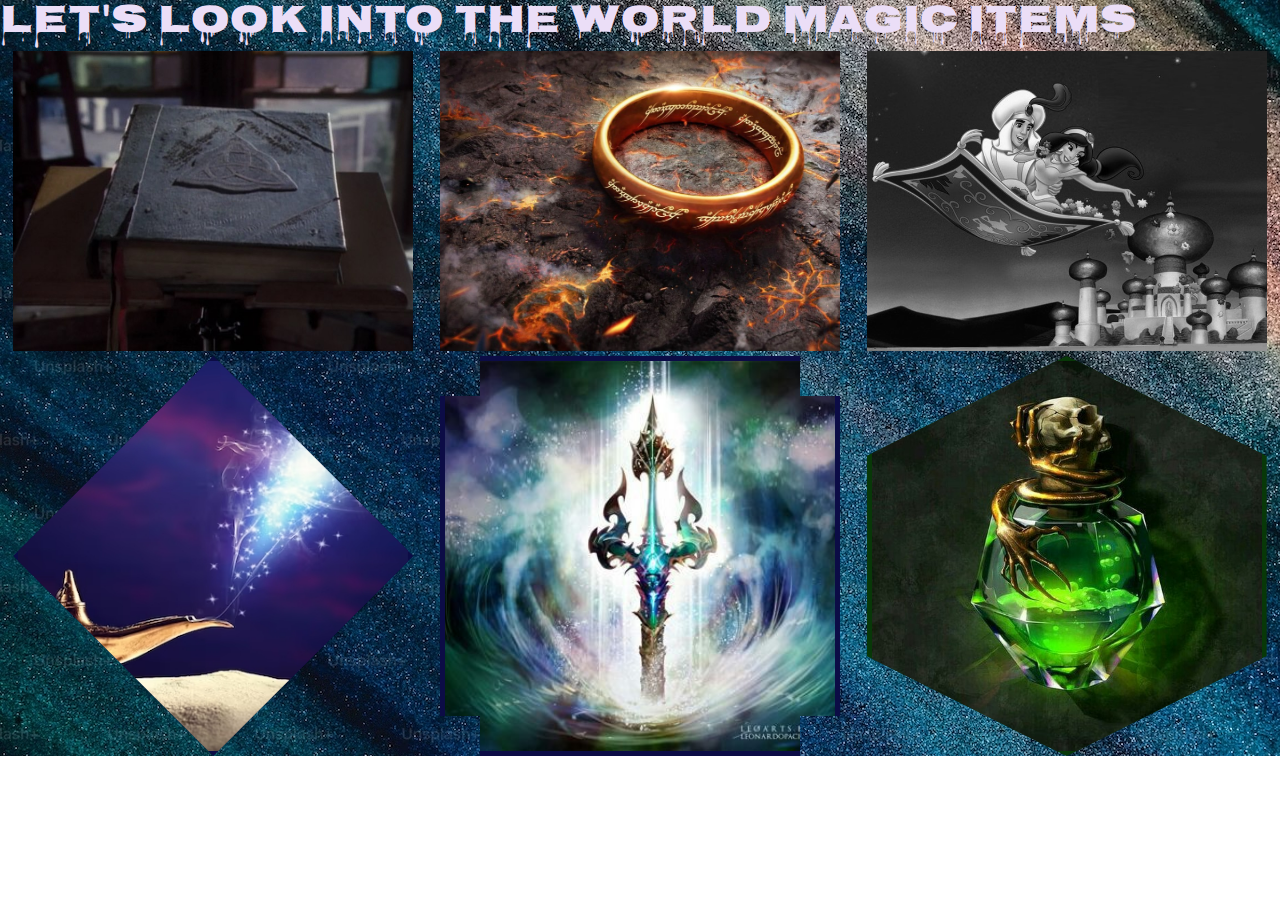
<file: index.html>
<!DOCTYPE html>
<html lang="ru">
<head>
    <meta charset="UTF-8">
    <meta name="viewport" content="width=device-width, initial-scale=1.0">
    <link rel="stylesheet" href="styles/normalize.css">
    <link rel="stylesheet" href="styles/style.css">
    <link rel="preconnect" href="https://fonts.googleapis.com">
<link rel="preconnect" href="https://fonts.gstatic.com" crossorigin>
<link href="https://fonts.googleapis.com/css2?family=Montserrat+Alternates&family=Montserrat:ital@1&family=Nosifer&display=swap" rel="stylesheet">
    <title>Волшебные предметы</title>
</head>

<body>
    <nav class="fon">
    <h1 class="text">Let's look into the world
        magic items</h1>
    <nav class="header">
        <img class="magic-img" src="assets/images/knigatainstv.jpg" alt="#">
        <img class="vlacti-img" src="assets/images/kolcavlacti.jpg" alt="#">
        <img class="kover-img" src="assets/images/kovercamolet.jpg" alt="#">
        <img class="lampa-img" src="assets/images/dgin.jpg" alt="#">
        <img class="trizybez-img" src="assets/images/trizybezposedona.jpg" alt="#">
        <img class="zeli-img" src="assets/images/zelie.jpg" alt="#">
    </nav>
</nav>
    
</body>
</html>
</file>
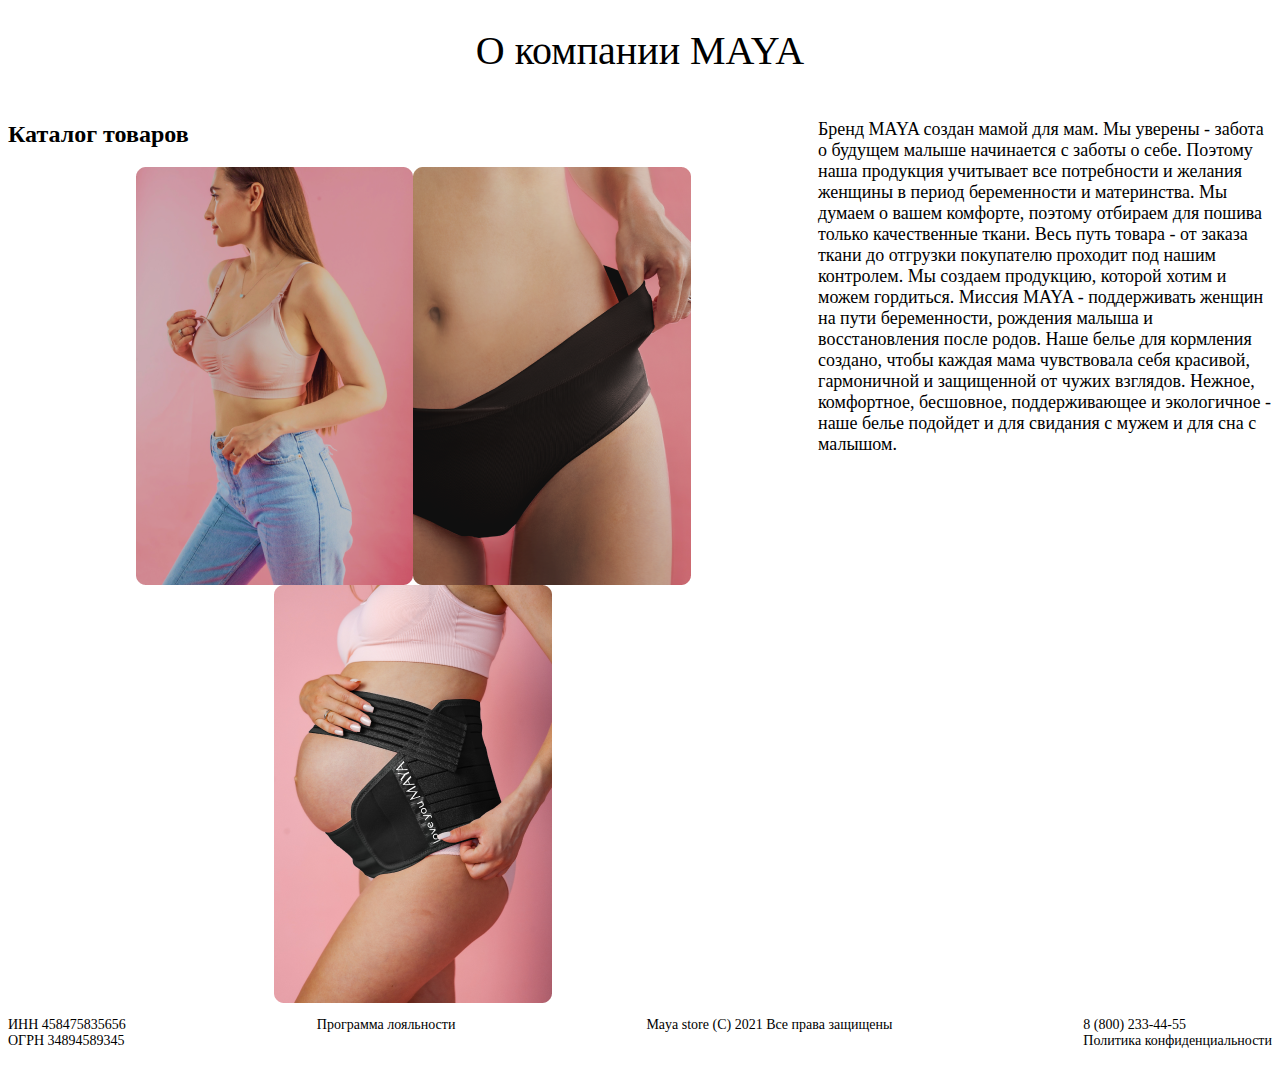
<file: index2.html>
<!DOCTYPE html>
<html lang="ru">
<head>
    <meta charset="UTF-8">
    <meta name="viewport" content="width=device-width, initial-scale=1.0">
    <link rel="stylesheet" href="styles/style2.css">
    <title>Document</title>
</head>

<body>
    <nav class="container">
        <nav class="header">
            <h1 class="header-text">О компании MAYA</h1>
        </nav>
        <nav class="blok">
            <nav class="glavnoe">
                <h2 class="glavnoe">Каталог товаров</h2>
                <nav class="ceredina">
                    <img class="ceredina" src="./assets/images/busgalter.png" alt="#">
                    <img class="ceredina" src="./assets/images/trycuku.png" alt="#">
                    
                </nav>
                <nav class="cered">
                    <img class="cered" src="./assets/images/bandagi.png" alt="#">
                </nav>
            </nav>
            <nav class="cboky">
                <p class="cboky">Бренд MAYA создан мамой для мам. 
                    Мы уверены - забота о будущем малыше начинается с заботы о себе. Поэтому наша продукция учитывает все потребности и желания женщины в период беременности и материнства. 
                    
                    
                    Мы думаем о вашем комфорте, поэтому отбираем для пошива только качественные ткани. 
                    Весь путь товара - от заказа ткани до отгрузки покупателю проходит 
                    под нашим контролем. 
                    Мы создаем продукцию, которой хотим и можем гордиться. 
                    
                    
                    Миссия MAYA - поддерживать женщин на пути беременности, рождения малыша и восстановления после родов. Наше белье для кормления создано, чтобы каждая мама чувствовала себя красивой, гармоничной и защищенной от чужих  взглядов. 
                    
                    Нежное, комфортное, бесшовное, поддерживающее и экологичное - наше белье подойдет и для свидания с мужем и для сна с малышом.</p>
            </nav>
        </nav>
    </nav>
        

        <footer class="podval">
            <p class="podval">ИНН 458475835656 <br>
                ОГРН 34894589345</p>
            <p class="podval">Программа лояльности</p>
            <p class="podval">Maya store (C) 2021 Все права защищены</p>
            <p class="podval">8 (800) 233-44-55 <br>
                Политика конфиденциальности</p>
        </footer>

</body>
</html>
</file>
<file: styles/style.css>
.text{
font-family: 'Montserrat', sans-serif;
font-family: 'Montserrat Alternates', sans-serif;
font-family: 'Nosifer', sans-serif;
font-size: 40px;
font-weight: 400;
color: rgb(235, 222, 247);
margin: 0;
}
.magic-img{
    padding: 5px;
    width: 400px;
    object-fit: cover;
}
.vlacti-img{
    padding: 5px;
    width: 400px;
    object-fit: cover;
}
.kover-img{
    padding: 5px;
    width: 400px;
    object-fit: cover;
}
.lampa-img{
    padding: 5px;
    width: 400px;
    object-fit: cover;
    --uiMaskClipPath:var(--maskClipPath);
    box-sizing: var(--maskBoxSizing, border-box);
    display: var(--maskDisplay, inline-flex);
    padding: var(--maskStrokeThickness, 3px);
    clip-path: var(--uiMaskClipPath);
    background-color: var(--maskStrokeColor, currentColor);
    --maskStrokeColor: #0c0c46;
    --maskStrokeThickness: 5px;
    max-width: 100%;
    display: block;
    clip-path: var(--uiMaskClipPath);
    transition: clip-path var(--maskAnimationDuration, .2s) var(--maskAnimationTimingFunction, ease-out);
}
.trizybez-img{
    padding: 5px;
    width: 400px;
    object-fit: cover;
    --uiMaskClipPath:var(--maskClipPath);
    box-sizing: var(--maskBoxSizing, border-box);
    display: var(--maskDisplay, inline-flex);
    padding: var(--maskStrokeThickness, 3px);
    clip-path: var(--uiMaskClipPath);
    background-color: var(--maskStrokeColor, currentColor);
    --maskStrokeColor: #0c0c46;
    --maskStrokeThickness: 5px;
    max-width: 100%;
    display: block;
    clip-path: var(--uiMaskClipPath);
    transition: clip-path var(--maskAnimationDuration, .2s) var(--maskAnimationTimingFunction, ease-out);
}
.zeli-img{
    padding: 5px;
    width: 400px;
    object-fit: cover;
    --uiMaskClipPath:var(--maskClipPath);
    box-sizing: var(--maskBoxSizing, border-box);
    display: var(--maskDisplay, inline-flex);
    padding: var(--maskStrokeThickness, 3px);
    clip-path: var(--uiMaskClipPath);
    background-color: var(--maskStrokeColor, currentColor);
    --maskStrokeColor: #083808;
    --maskStrokeThickness: 5px;
    max-width: 100%;
    display: block;
    clip-path: var(--uiMaskClipPath);
    transition: clip-path var(--maskAnimationDuration, .2s) var(--maskAnimationTimingFunction, ease-out);
}
.fon{
    background-image: url(./../assets/images/textyr.jpg);
    background-repeat: no-repeat;
}
.header{
    display: flex;
    flex-direction: row;
    justify-content: space-around;
    flex-wrap: wrap;
}
.magic-img{
    transition: 3s;
}
.magic-img:hover{
    transform: scale(1.2);
}
.kover-img{
    filter: grayscale(1);
    transition: 1s;
}
.kover-img:hover{
    filter: grayscale(0);
}
.zeli-img{
    --maskClipPath: polygon(50% 0%, 100% 25%, 100% 75%, 50% 100%, 0% 75%, 0% 25%);
    --maskAnimationDuration: .4s;
}
.zeli-img:hover,
.zeli-img:focus{
    --maskClipPath: polygon(100% 0, 100% 50%, 100% 100%, 0 100%, 0% 50%, 0 0);
}
.lampa-img{
    --maskClipPath: polygon(0 50%, 50% 0, 100% 50%, 50% 100%);
}
.lampa-img:hover,
.lampa-img:focus{
    --maskClipPath: polygon(0 0, 100% 0, 100% 100%, 0 100%);
}
.trizybez-img{
    --maskClipPath: polygon(0 10%, 10% 10%, 10% 0, 90% 0, 90% 10%, 100% 10%, 100% 90%, 90% 90%, 90% 100%, 10% 100%, 10% 90%, 0 90%);
}
.trizybez-img:hover,
.trizybez-img:focus{
    --maskClipPath: polygon(90% 0, 100% 0, 100% 10%, 100% 90%, 100% 100%, 90% 100%, 10% 100%, 0 100%, 0 90%, 0 10%, 0 0, 10% 0);
}
</file>
<file: styles/style2.css>
.header,footer{
    flex: 0 0 content;
}
.header-text{
    font-size: 40px;
    font-weight: 400;
    text-align: center;
}
.blok{
    flex: 1;
    display: flex;
    flex-direction: row;
    justify-content: stretch;
}
.body{
    display: flex;
    flex-flow: column;
    min-height: 100vh;
}
.cboky{
    flex: 1;
    font-size: 18px;
    font-weight: 500;
}
.glavnoe
{
    width: 90vh;
}
.ceredina{
    display: flex;
    flex-direction: row;
    justify-content: center;
}
.cered{
    display: flex;
    flex-direction: row;
    justify-content: center;
} 
.podval{
    display: flex;
    justify-content: space-between;
    font-size: 14px;
    font-weight: 400;
}
</file>
